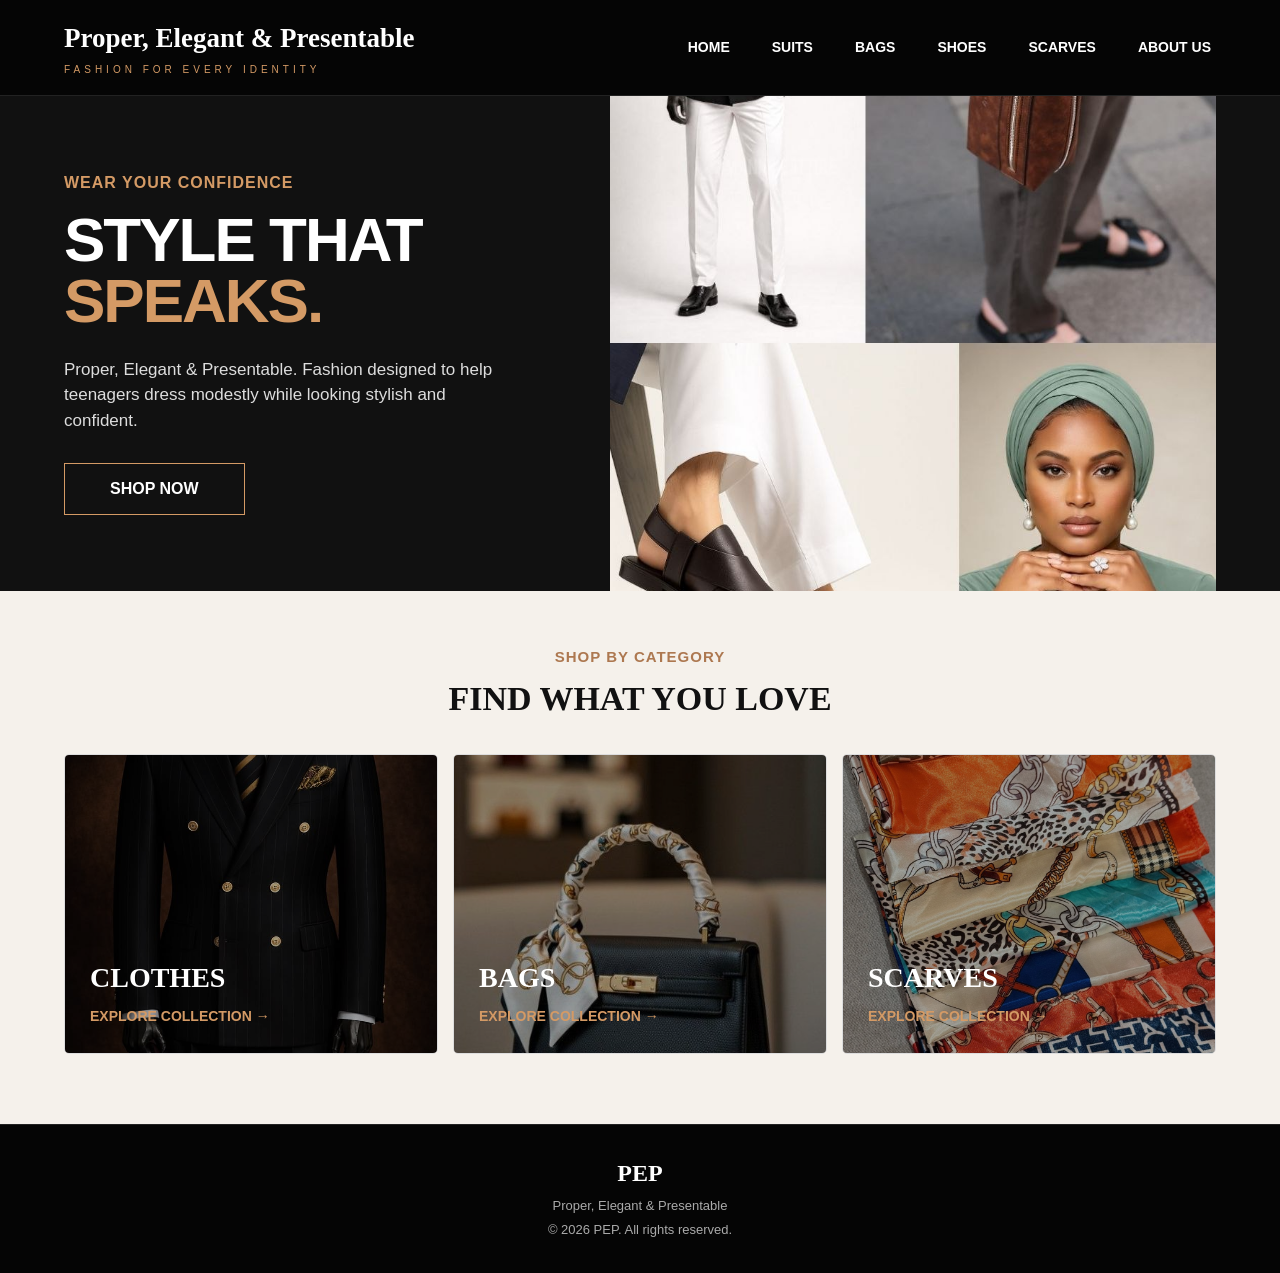
<file: index.html>
<!DOCTYPE html>
<html lang="en">
<head>
    <meta charset="UTF-8">

    <!-- Makes the website responsive -->
    <meta name="viewport" content="width=device-width, initial-scale=1.0">

    <title>PEP | Proper, Elegant & Presentable</title>

    <!-- Connect HTML to CSS -->
    <link rel="stylesheet" href="styles.css">
</head>

<body>

    <!-- ================= HEADER ================= -->

    <header class="header">

        <nav class="navbar">

            <!-- BRAND NAME -->
            <div class="brand">
                <a href="index.html">Proper, Elegant & Presentable</a>

                <p>FASHION FOR EVERY IDENTITY</p>
            </div>


            <!-- NAVIGATION -->
            <ul class="nav-links">

                <li>
                    <a href="index.html">HOME</a>
                </li>

                <li>
                    <a href="suit.html">SUITS</a>
                </li>

                <li>
                    <a href="bags.html">BAGS</a>
                </li>

                <li>
                    <a href="shoe.html">SHOES</a>
                </li>


                <li>
                    <a href="scarfs.html">SCARVES</a>
                </li>

                <li>
                    <a href="about.html">ABOUT US</a>
                </li>

            </ul>

        </nav>

    </header>


    <!-- ================= HERO ================= -->

    <main>

        <section class="hero">

            <!-- LEFT SIDE -->
            <div class="hero-content">

                <p class="hero-small-text">
                    WEAR YOUR CONFIDENCE
                </p>

                <h1>
                    STYLE THAT
                    <span>SPEAKS.</span>
                </h1>

                <p class="hero-description">
                    Proper, Elegant & Presentable.
                    Fashion designed to help teenagers
                    dress modestly while looking stylish
                    and confident.
                </p>

                <a href="suit.html" class="shop-button">
                    SHOP NOW
                </a>

            </div>


            <!-- RIGHT SIDE IMAGE -->
            <div class="hero-image">

                <img
                    src="images/hero.jpg"
                    alt="Young person wearing stylish modest PEP clothing"
                >

            </div>

        </section>


        <!-- ================= CATEGORY SECTION ================= -->

        <section class="categories">

            <div class="category-heading">

                <p>SHOP BY CATEGORY</p>

                <h2>FIND WHAT YOU LOVE</h2>

            </div>


            <!-- FLEXBOX CONTAINER -->

            <div class="category-container">


                <!-- CLOTHES CARD -->

                <article class="category-card">

                    <img
                        src="images/suit1.jpg"
                        alt="PEP clothes collection"
                    >

                    <div class="card-overlay">

                        <h3>CLOTHES</h3>

                        <a href="suit.html">
                            EXPLORE COLLECTION →
                        </a>

                    </div>

                </article>


                <!-- BAGS CARD -->

                <article class="category-card">

                    <img
                        src="images/bag1.jpg"
                        alt="PEP bags collection"
                    >

                    <div class="card-overlay">

                        <h3>BAGS</h3>

                        <a href="bags.html">
                            EXPLORE COLLECTION →
                        </a>

                    </div>

                </article>


                <!-- SCARVES CARD -->

                <article class="category-card">

                    <img
                        src="images/scarf5.jpg"
                        alt="PEP Scarf collection"
                    >

                    <div class="card-overlay">

                        <h3>SCARVES</h3>
                        <a href="scarf.html">
                            EXPLORE COLLECTION →
                        </a>

                    </div>

                </article>

            </div>

        </section>

    </main>


    <!-- ================= FOOTER ================= -->

    <footer>

        <h3>PEP</h3>

        <p>Proper, Elegant & Presentable</p>

        <p>
            &copy; 2026 PEP. All rights reserved.
        </p>

    </footer>

</body>
</html>
</file>
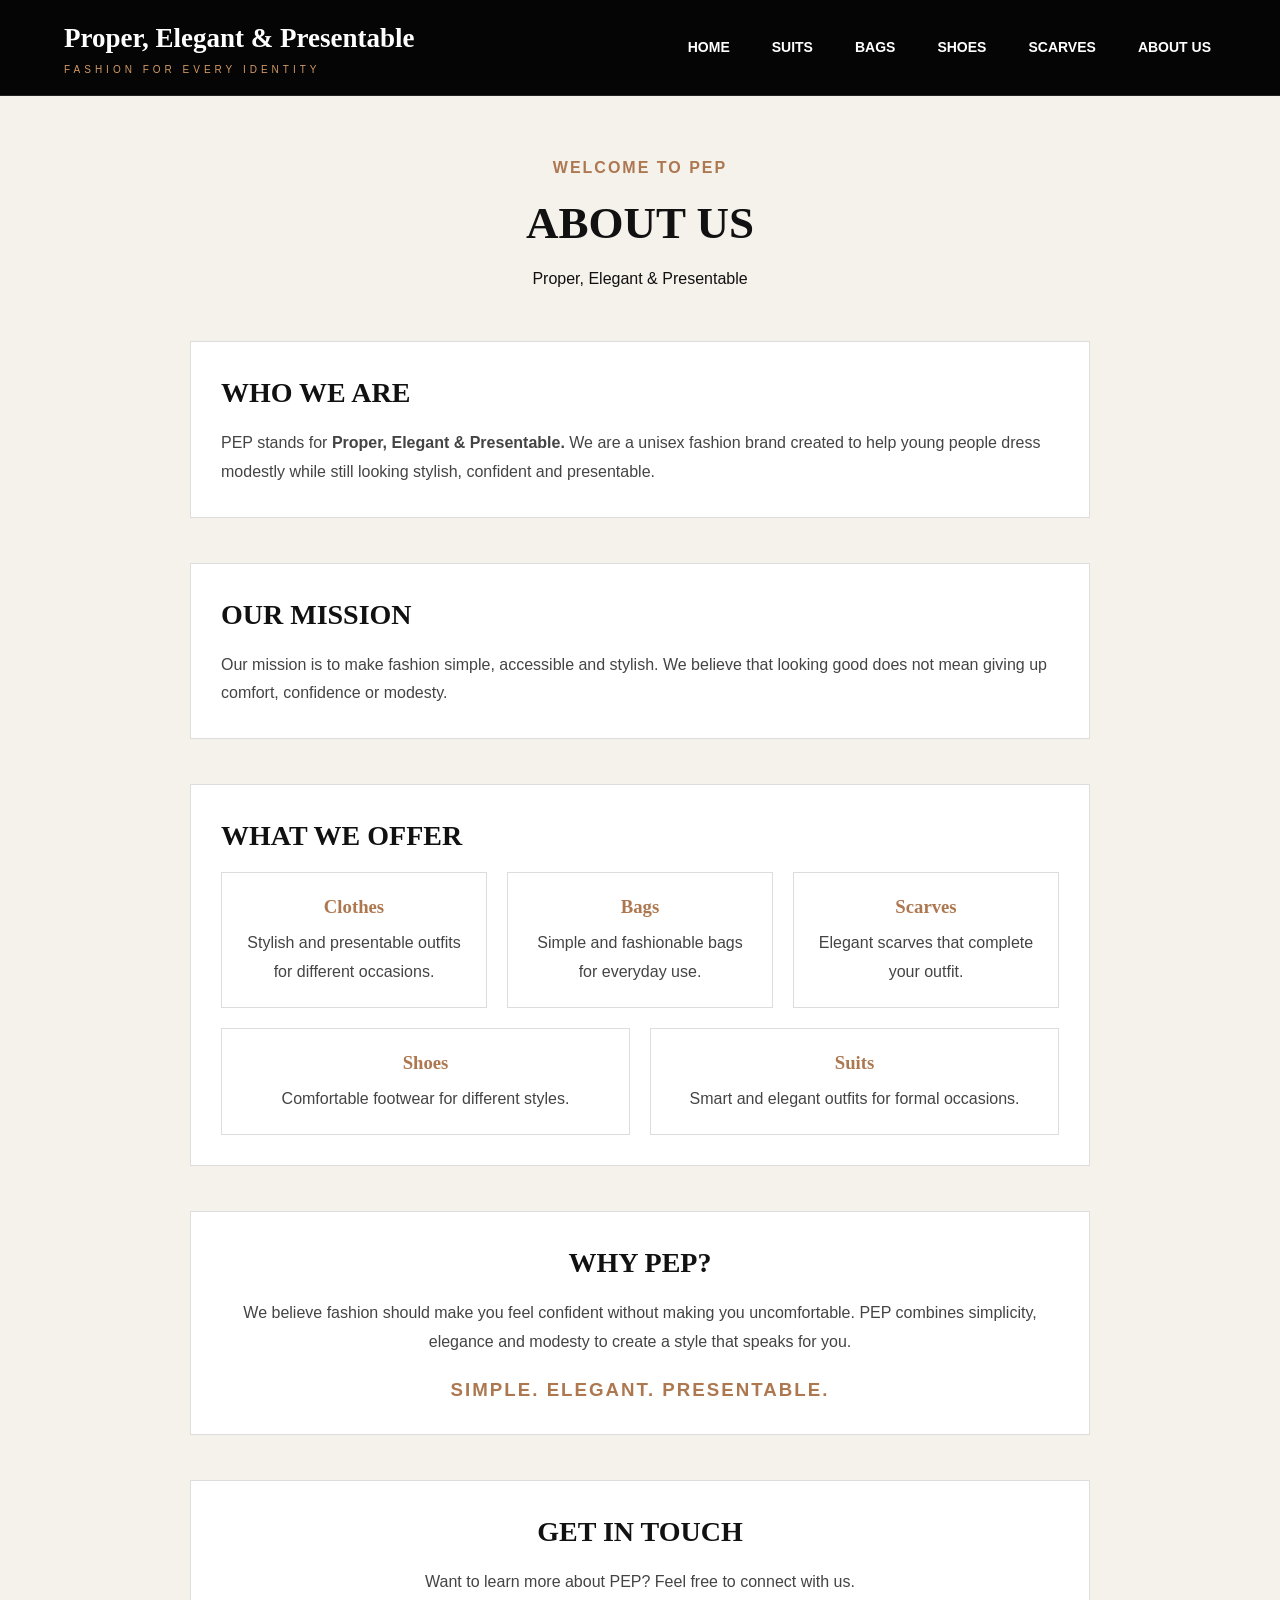
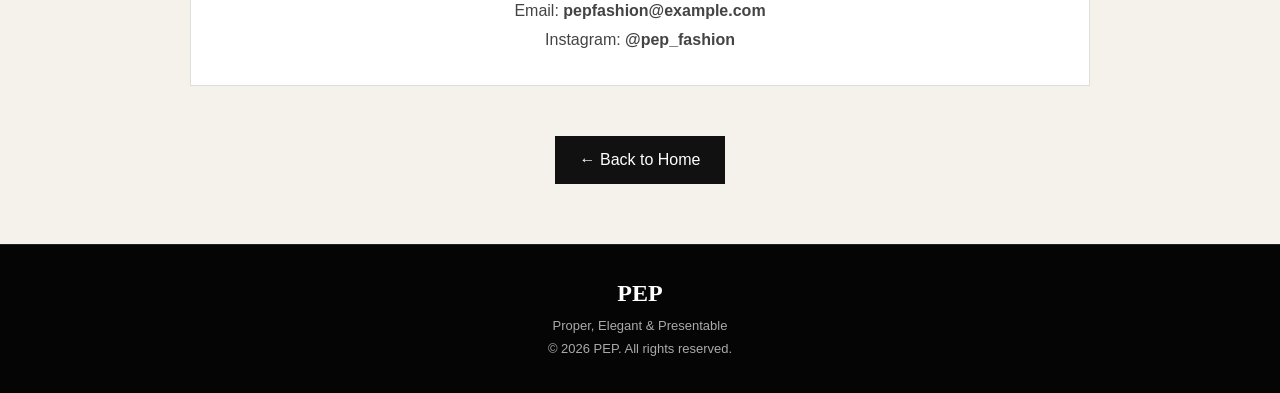
<file: about.html>
<!DOCTYPE html>
<html lang="en">

<head>
    <meta charset="UTF-8">

    <meta name="viewport" content="width=device-width, initial-scale=1.0">

    <title>PEP | About Us</title>

    <link rel="stylesheet" href="styles.css">
</head>

<body>

    <!-- ================= HEADER ================= -->

    <header class="header">

        <nav class="navbar">

            <!-- PEP BRAND -->

            <div class="brand">

                <a href="index.html">
                    Proper, Elegant & Presentable
                </a>

                <p>FASHION FOR EVERY IDENTITY</p>

            </div>


            <!-- NAVIGATION -->

            <ul class="nav-links">

                <li>
                    <a href="index.html">HOME</a>
                </li>

                <li>
                    <a href="suit.html">SUITS</a>
                </li>

                <li>
                    <a href="bags.html">BAGS</a>
                </li>

                <li>
                    <a href="shoe.html">SHOES</a>
                </li>

                <li>
                    <a href="scarf.html">SCARVES</a>
                </li>

                <li>
                    <a href="about.html">ABOUT US</a>
                </li>

            </ul>

        </nav>

    </header>


    <!-- ================= ABOUT US ================= -->

    <main>

        <section class="about-page">

            <!-- PAGE TITLE -->

            <div class="about-heading">

                <p>WELCOME TO PEP</p>

                <h1>ABOUT US</h1>

                <p>
                    Proper, Elegant & Presentable
                </p>

            </div>


            <!-- WHO WE ARE -->

            <div class="about-section">

                <h2>WHO WE ARE</h2>

                <p>
                    PEP stands for
                    <strong>Proper, Elegant & Presentable.</strong>
                    We are a unisex fashion brand created to
                    help young people dress modestly while
                    still looking stylish, confident and presentable.
                </p>

            </div>


            <!-- OUR MISSION -->

            <div class="about-section">

                <h2>OUR MISSION</h2>

                <p>
                    Our mission is to make fashion simple,
                    accessible and stylish. We believe that
                    looking good does not mean giving up
                    comfort, confidence or modesty.
                </p>

            </div>


            <!-- WHAT WE OFFER -->

            <div class="about-section">

                <h2>WHAT WE OFFER</h2>

                <div class="about-list">

                    <div class="about-item">
                        <h3>Clothes</h3>
                        <p>
                            Stylish and presentable outfits
                            for different occasions.
                        </p>
                    </div>


                    <div class="about-item">
                        <h3>Bags</h3>
                        <p>
                            Simple and fashionable bags
                            for everyday use.
                        </p>
                    </div>


                    <div class="about-item">
                        <h3>Scarves</h3>
                        <p>
                            Elegant scarves that complete
                            your outfit.
                        </p>
                    </div>


                    <div class="about-item">
                        <h3>Shoes</h3>
                        <p>
                            Comfortable footwear for
                            different styles.
                        </p>
                    </div>
                    <div class="about-item">
                        <h3>Suits</h3>
                        <p>
                            Smart and elegant outfits
                            for formal occasions.
                        </p>
                    </div>

                </div>

            </div>


            <!-- WHY PEP -->

            <div class="about-section why-pep">

                <h2>WHY PEP?</h2>

                <p>
                    We believe fashion should make you feel
                    confident without making you uncomfortable.
                    PEP combines simplicity, elegance and
                    modesty to create a style that speaks for you.
                </p>

                <h3>
                    SIMPLE. ELEGANT. PRESENTABLE.
                </h3>

            </div>


            <!-- CONTACT -->

            <div class="about-section contact">

                <h2>GET IN TOUCH</h2>

                <p>
                    Want to learn more about PEP?
                    Feel free to connect with us.
                </p>

                <p>
                    Email:
                    <strong>pepfashion@example.com</strong>
                </p>

                <p>
                    Instagram:
                    <strong>@pep_fashion</strong>
                </p>

            </div>


            <!-- BACK HOME -->

            <div class="back-home">

                <a href="index.html">
                    ← Back to Home
                </a>

            </div>

        </section>

    </main>


    <!-- ================= FOOTER ================= -->

    <footer>

        <h3>PEP</h3>

        <p>Proper, Elegant & Presentable</p>

        <p>
            &copy; 2026 PEP. All rights reserved.
        </p>

    </footer>

</body>

</html>
</file>
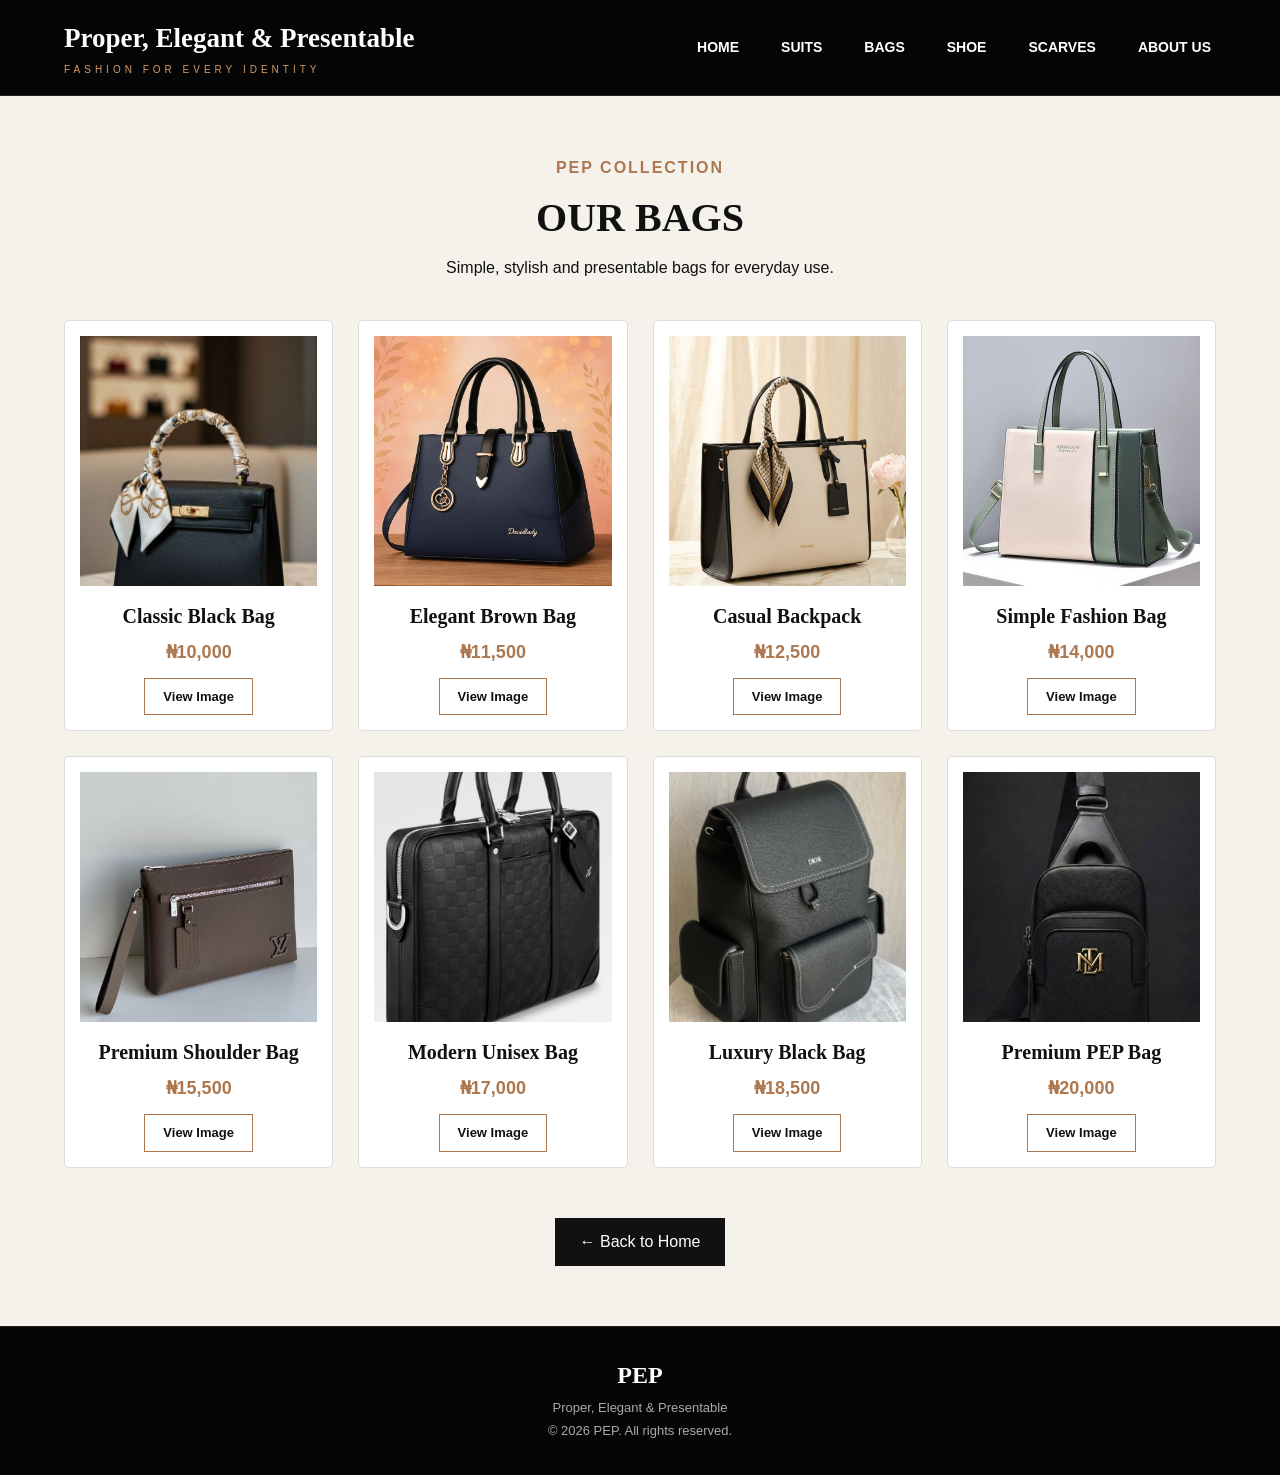
<file: bags.html>
<!DOCTYPE html>
<html lang="en">
<head>
    <meta charset="UTF-8">

    <meta name="viewport" content="width=device-width, initial-scale=1.0">

    <title>PEP | Bags</title>

    <link rel="stylesheet" href="styles.css">
</head>

<body>

    <!-- ================= HEADER ================= -->

    <header class="header">

        <nav class="navbar">

            <!-- PEP BRAND -->
            <div class="brand">

                <a href="index.html">
                    Proper, Elegant & Presentable
                </a>

                <p>FASHION FOR EVERY IDENTITY</p>

            </div>


            <!-- NAVIGATION -->

            <ul class="nav-links">

                <li>
                    <a href="index.html">HOME</a>
                </li>

                <li>
                    <a href="suit.html">SUITS</a>
                </li>

                <li>
                    <a href="bags.html">BAGS</a>
                </li>

                <li>
                    <a href="shoe.html">SHOE</a>
                </li>

                <li>
                    <a href="scarf.html">SCARVES</a>
                </li>


                <li>
                    <a href="about.html">ABOUT US</a>
                </li>

            </ul>

        </nav>

    </header>


    <!-- ================= BAGS SECTION ================= -->

    <main>

        <section class="products">

            <div class="products-heading">

                <p>PEP COLLECTION</p>

                <h1>OUR BAGS</h1>

                <p>
                    Simple, stylish and presentable bags
                    for everyday use.
                </p>

            </div>


            <!-- ================= BAG CONTAINER ================= -->

            <div class="product-container">


                <!-- BAG 1 -->

                <article class="product-card">

                    <a href="images/bag1.jpg">
                        <img
                            src="images/bag1.jpg"
                            alt="Classic black bag"
                        >
                    </a>

                    <h2>Classic Black Bag</h2>

                    <p class="price">₦10,000</p>

                    <a
                        href="images/bag1.jpg"
                        target="_blank"
                        class="view-image"
                    >
                        View Image
                    </a>

                </article>


                <!-- BAG 2 -->

                <article class="product-card">

                    <a href="images/bag2.jpg">
                        <img
                            src="images/bag2.jpg"
                            alt="Elegant brown bag"
                        >
                    </a>

                    <h2>Elegant Brown Bag</h2>

                    <p class="price">₦11,500</p>

                    <a
                        href="images/bag2.jpg"
                        target="_blank"
                        class="view-image"
                    >
                        View Image
                    </a>

                </article>


                <!-- BAG 3 -->

                <article class="product-card">

                    <a href="images/bag3.jpg">
                        <img
                            src="images/bag3.jpg"
                            alt="Casual black backpack"
                        >
                    </a>

                    <h2>Casual Backpack</h2>

                    <p class="price">₦12,500</p>

                    <a
                        href="images/bag3.jpg"
                        target="_blank"
                        class="view-image"
                    >
                        View Image
                    </a>

                </article>


                <!-- BAG 4 -->

                <article class="product-card">

                    <a href="images/bag4.jpg">
                        <img
                            src="images/bag4.jpg"
                            alt="Simple fashion bag"
                        >
                    </a>

                    <h2>Simple Fashion Bag</h2>
                    <p class="price">₦14,000</p>

                    <a
                        href="images/bag4.jpg"
                        target="_blank"
                        class="view-image"
                    >
                        View Image
                    </a>

                </article>


                <!-- BAG 5 -->

                <article class="product-card">

                    <a href="images/bag5.jpg">
                        <img
                            src="images/bag5.jpg"
                            alt="Premium shoulder bag"
                        >
                    </a>

                    <h2>Premium Shoulder Bag</h2>

                    <p class="price">₦15,500</p>

                    <a
                        href="images/bag5.jpg"
                        target="_blank"
                        class="view-image"
                    >
                        View Image
                    </a>

                </article>


                <!-- BAG 6 -->

                <article class="product-card">

                    <a href="images/bag6.jpg">
                        <img
                            src="images/bag6.jpg"
                            alt="Modern unisex bag"
                        >
                    </a>

                    <h2>Modern Unisex Bag</h2>

                    <p class="price">₦17,000</p>

                    <a
                        href="images/bag6.jpg"
                        target="_blank"
                        class="view-image"
                    >
                        View Image
                    </a>

                </article>


                <!-- BAG 7 -->

                <article class="product-card">

                    <a href="images/bag7.jpg">
                        <img
                            src="images/bag7.jpg"
                            alt="Luxury black bag"
                        >
                    </a>

                    <h2>Luxury Black Bag</h2>

                    <p class="price">₦18,500</p>

                    <a
                        href="images/bag7.jpg"
                        target="_blank"
                        class="view-image"
                    >
                        View Image
                    </a>

                </article>


                <!-- BAG 8 -->

                <article class="product-card">

                    <a href="images/bag8.jpg">
                        <img
                            src="images/bag8.jpg"
                            alt="Premium PEP bag"
                        >
                    </a>

                    <h2>Premium PEP Bag</h2>

                    <p class="price">₦20,000</p>

                    <a
                        href="images/bag8.jpg"
                        target="_blank"
                        class="view-image"
                    >
                        View Image
                    </a>

                </article>

            </div>


            <!-- BACK TO HOME -->

            <div class="back-home">

                <a href="index.html">
                    ← Back to Home
                </a>

            </div>

        </section>

    </main>


    <!-- ================= FOOTER ================= -->

    <footer>

        <h3>PEP</h3>

        <p>Proper, Elegant & Presentable</p>

        <p>&copy; 2026 PEP. All rights reserved.</p>

    </footer>

</body>
</html>
</file>
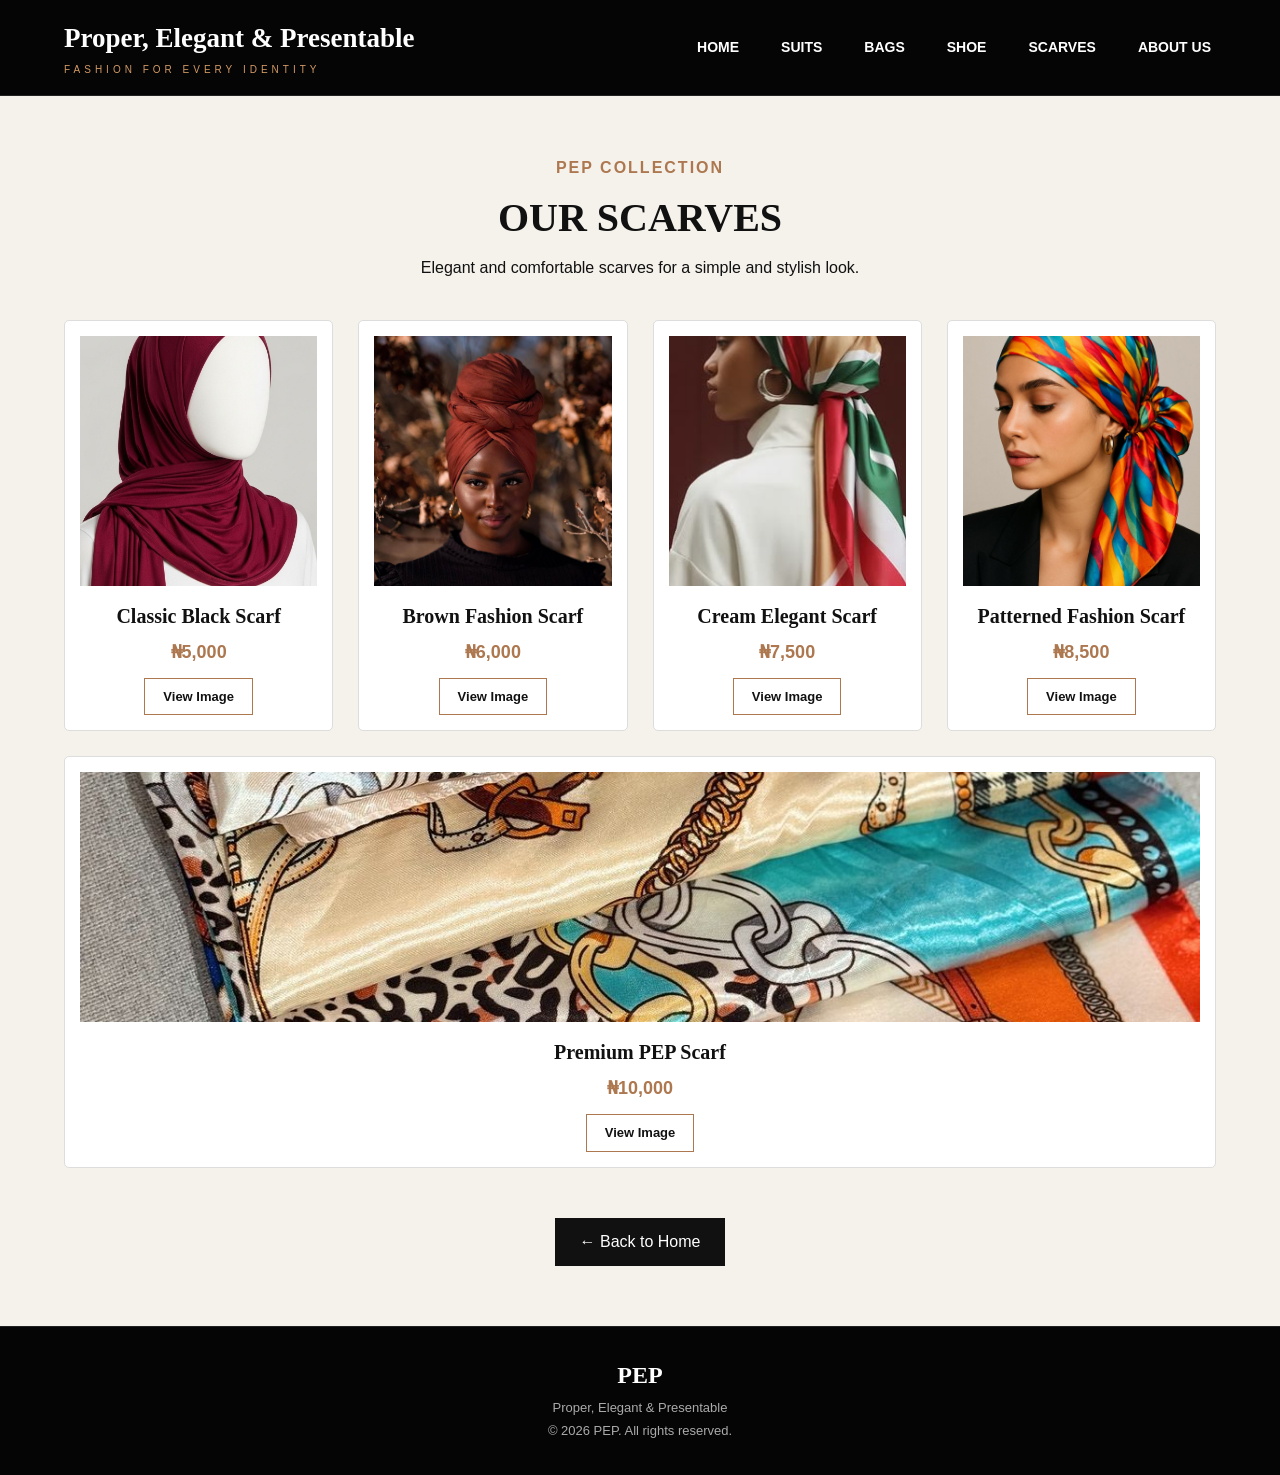
<file: scarf.html>
<!DOCTYPE html>
<html lang="en">

<head>
    <meta charset="UTF-8">

    <meta name="viewport" content="width=device-width, initial-scale=1.0">

    <title>PEP | Scarves</title>

    <link rel="stylesheet" href="styles.css">
</head>

<body>

    <!-- ================= HEADER ================= -->

    <header class="header">

        <nav class="navbar">

            <!-- PEP BRAND -->

            <div class="brand">

                <a href="index.html">
                    Proper, Elegant & Presentable
                </a>

                <p>FASHION FOR EVERY IDENTITY</p>

            </div>


            <!-- NAVIGATION -->

            <ul class="nav-links">

                <li>
                    <a href="index.html">HOME</a>
                </li>

                <li>
                    <a href="suit.html">SUITS</a>
                </li>

                <li>
                    <a href="bags.html">BAGS</a>
                </li>

                <li>
                    <a href="shoe.html">SHOE</a>
                </li>

                <li>
                    <a href="scarf.html">SCARVES</a>
                </li>


                <li>
                    <a href="about.html">ABOUT US</a>
                </li>

            </ul>

        </nav>

    </header>


    <!-- ================= SCARVES ================= -->

    <main>

        <section class="products">

            <div class="products-heading">

                <p>PEP COLLECTION</p>

                <h1>OUR SCARVES</h1>

                <p>
                    Elegant and comfortable scarves
                    for a simple and stylish look.
                </p>

            </div>


            <!-- ================= PRODUCT CONTAINER ================= -->

            <div class="product-container">


                <!-- SCARF 1 -->

                <article class="product-card">

                    <a href="images/scarf1.jpg">

                        <img
                            src="images/scarf1.jpg"
                            alt="Elegant black scarf"
                        >

                    </a>

                    <h2>Classic Black Scarf</h2>

                    <p class="price">₦5,000</p>

                    <a
                        href="images/scarf1.jpg"
                        target="_blank"
                        class="view-image"
                    >
                        View Image
                    </a>

                </article>


                <!-- SCARF 2 -->

                <article class="product-card">

                    <a href="images/scarf2.jpg">

                        <img
                            src="images/scarf2.jpg"
                            alt="Brown fashion scarf"
                        >

                    </a>

                    <h2>Brown Fashion Scarf</h2>

                    <p class="price">₦6,000</p>

                    <a
                        href="images/scarf2.jpg"
                        target="_blank"
                        class="view-image"
                    >
                        View Image
                    </a>

                </article>


                <!-- SCARF 3 -->

                <article class="product-card">

                    <a href="images/scarf3.jpg">

                        <img
                            src="images/scarf3.jpg"
                            alt="Cream elegant scarf"
                        >

                    </a>

                    <h2>Cream Elegant Scarf</h2>

                    <p class="price">₦7,500</p>

                    <a
                        href="images/scarf3.jpg"
                        target="_blank"
                        class="view-image"
                    >
                        View Image
                    </a>

                </article>


                <!-- SCARF 4 -->

                <article class="product-card">

                    <a href="images/scarf4.jpg">

                        <img
                            src="images/scarf4.jpg"
                            alt="Patterned fashion scarf"
                        >

                    </a>
                    <h2>Patterned Fashion Scarf</h2>

                    <p class="price">₦8,500</p>

                    <a
                        href="images/scarf4.jpg"
                        target="_blank"
                        class="view-image"
                    >
                        View Image
                    </a>

                </article>


                <!-- SCARF 5 -->

                <article class="product-card">

                    <a href="images/scarf5.jpg">

                        <img
                            src="images/scarf5.jpg"
                            alt="Premium PEP scarf"
                        >

                    </a>

                    <h2>Premium PEP Scarf</h2>

                    <p class="price">₦10,000</p>

                    <a
                        href="images/scarf5.jpg"
                        target="_blank"
                        class="view-image"
                    >
                        View Image
                    </a>

                </article>

            </div>


            <!-- ================= BACK TO HOME ================= -->

            <div class="back-home">

                <a href="index.html">
                    ← Back to Home
                </a>

            </div>

        </section>

    </main>


    <!-- ================= FOOTER ================= -->

    <footer>

        <h3>PEP</h3>

        <p>Proper, Elegant & Presentable</p>

        <p>
            &copy; 2026 PEP. All rights reserved.
        </p>

    </footer>

</body>

</html>
</file>
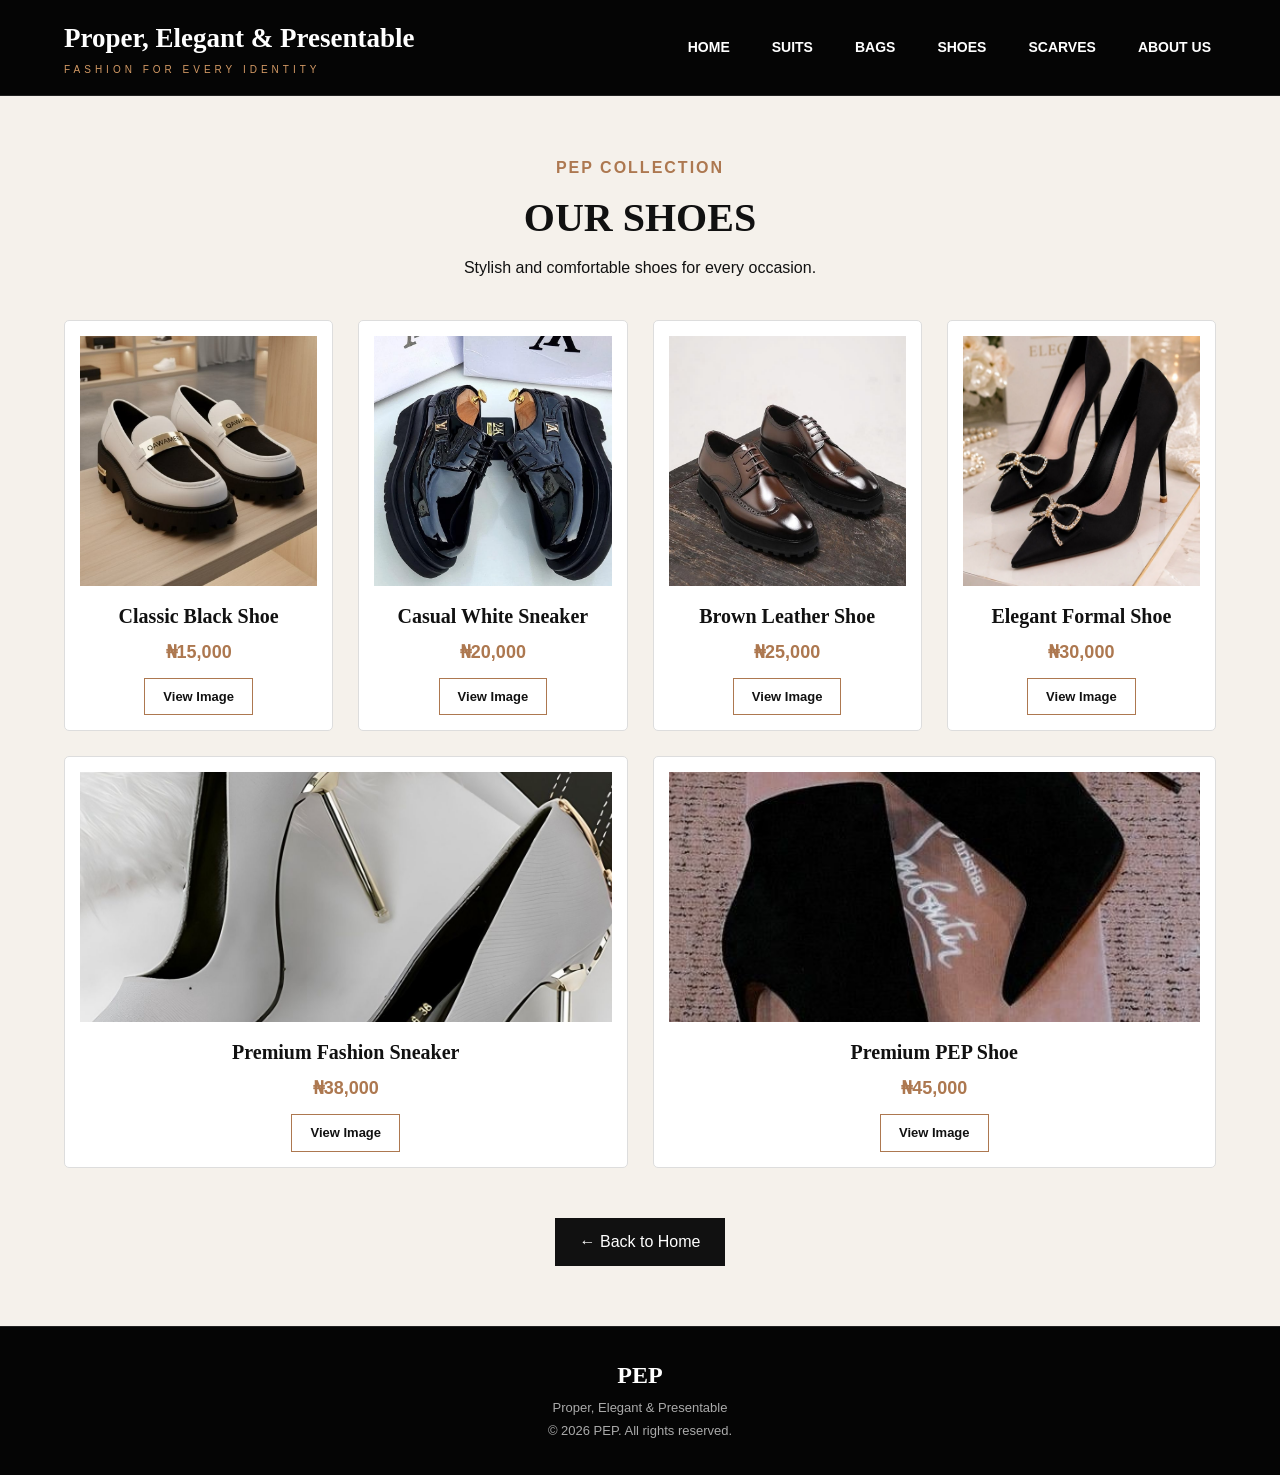
<file: shoe.html>
<!DOCTYPE html>
<html lang="en">

<head>
    <meta charset="UTF-8">

    <meta name="viewport" content="width=device-width, initial-scale=1.0">

    <title>PEP | Shoes</title>

    <link rel="stylesheet" href="styles.css">
</head>

<body>

    <!-- ================= HEADER ================= -->

    <header class="header">

        <nav class="navbar">

            <!-- PEP BRAND -->

            <div class="brand">

                <a href="index.html">
                    Proper, Elegant & Presentable
                </a>

                <p>FASHION FOR EVERY IDENTITY</p>

            </div>


            <!-- NAVIGATION -->

            <ul class="nav-links">

                <li>
                    <a href="index.html">HOME</a>
                </li>

                <li>
                    <a href="suit.html">SUITS</a>
                </li>

                <li>
                    <a href="bags.html">BAGS</a>
                </li>

                <li>
                    <a href="shoe.html">SHOES</a>
                </li>

                <li>
                    <a href="scarf.html">SCARVES</a>
                </li>

                <li>
                    <a href="about.html">ABOUT US</a>
                </li>

            </ul>

        </nav>

    </header>


    <!-- ================= SHOES ================= -->

    <main>

        <section class="products">

            <div class="products-heading">

                <p>PEP COLLECTION</p>

                <h1>OUR SHOES</h1>

                <p>
                    Stylish and comfortable shoes
                    for every occasion.
                </p>

            </div>


            <!-- ================= PRODUCT CONTAINER ================= -->

            <div class="product-container">


                <!-- SHOE 1 -->

                <article class="product-card">

                    <a href="images/shoe1.jpg">

                        <img
                            src="images/shoe1.jpg"
                            alt="Classic black shoe"
                        >

                    </a>

                    <h2>Classic Black Shoe</h2>

                    <p class="price">₦15,000</p>

                    <a
                        href="images/shoe1.jpg"
                        target="_blank"
                        class="view-image"
                    >
                        View Image
                    </a>

                </article>


                <!-- SHOE 2 -->

                <article class="product-card">

                    <a href="images/shoe2.jpg">

                        <img
                            src="images/shoe2.jpg"
                            alt="Casual white sneaker"
                        >

                    </a>

                    <h2>Casual White Sneaker</h2>

                    <p class="price">₦20,000</p>

                    <a
                        href="images/shoe2.jpg"
                        target="_blank"
                        class="view-image"
                    >
                        View Image
                    </a>

                </article>


                <!-- SHOE 3 -->

                <article class="product-card">

                    <a href="images/shoe3.jpg">

                        <img
                            src="images/shoe3.jpg"
                            alt="Brown leather shoe"
                        >

                    </a>

                    <h2>Brown Leather Shoe</h2>

                    <p class="price">₦25,000</p>

                    <a
                        href="images/shoe3.jpg"
                        target="_blank"
                        class="view-image"
                    >
                        View Image
                    </a>

                </article>


                <!-- SHOE 4 -->

                <article class="product-card">

                    <a href="images/shoe4.jpg">
                        <img
                            src="images/shoe4.jpg"
                            alt="Elegant formal shoe"
                        >

                    </a>

                    <h2>Elegant Formal Shoe</h2>

                    <p class="price">₦30,000</p>

                    <a
                        href="images/shoe4.jpg"
                        target="_blank"
                        class="view-image"
                    >
                        View Image
                    </a>

                </article>


                <!-- SHOE 5 -->

                <article class="product-card">

                    <a href="images/shoe5.jpg">

                        <img
                            src="images/shoe5.jpg"
                            alt="Premium fashion sneaker"
                        >

                    </a>

                    <h2>Premium Fashion Sneaker</h2>

                    <p class="price">₦38,000</p>

                    <a
                        href="images/shoe5.jpg"
                        target="_blank"
                        class="view-image"
                    >
                        View Image
                    </a>

                </article>


                <!-- SHOE 6 -->

                <article class="product-card">

                    <a href="images/shoe6.jpg">

                        <img
                            src="images/shoe6.jpg"
                            alt="Premium PEP shoe"
                        >

                    </a>

                    <h2>Premium PEP Shoe</h2>

                    <p class="price">₦45,000</p>

                    <a
                        href="images/shoe6.jpg"
                        target="_blank"
                        class="view-image"
                    >
                        View Image
                    </a>

                </article>

            </div>


            <!-- ================= BACK TO HOME ================= -->

            <div class="back-home">

                <a href="index.html">
                    ← Back to Home
                </a>

            </div>

        </section>

    </main>


    <!-- ================= FOOTER ================= -->

    <footer>

        <h3>PEP</h3>

        <p>Proper, Elegant & Presentable</p>

        <p>
            &copy; 2026 PEP. All rights reserved.
        </p>

    </footer>

</body>

</html>
</file>
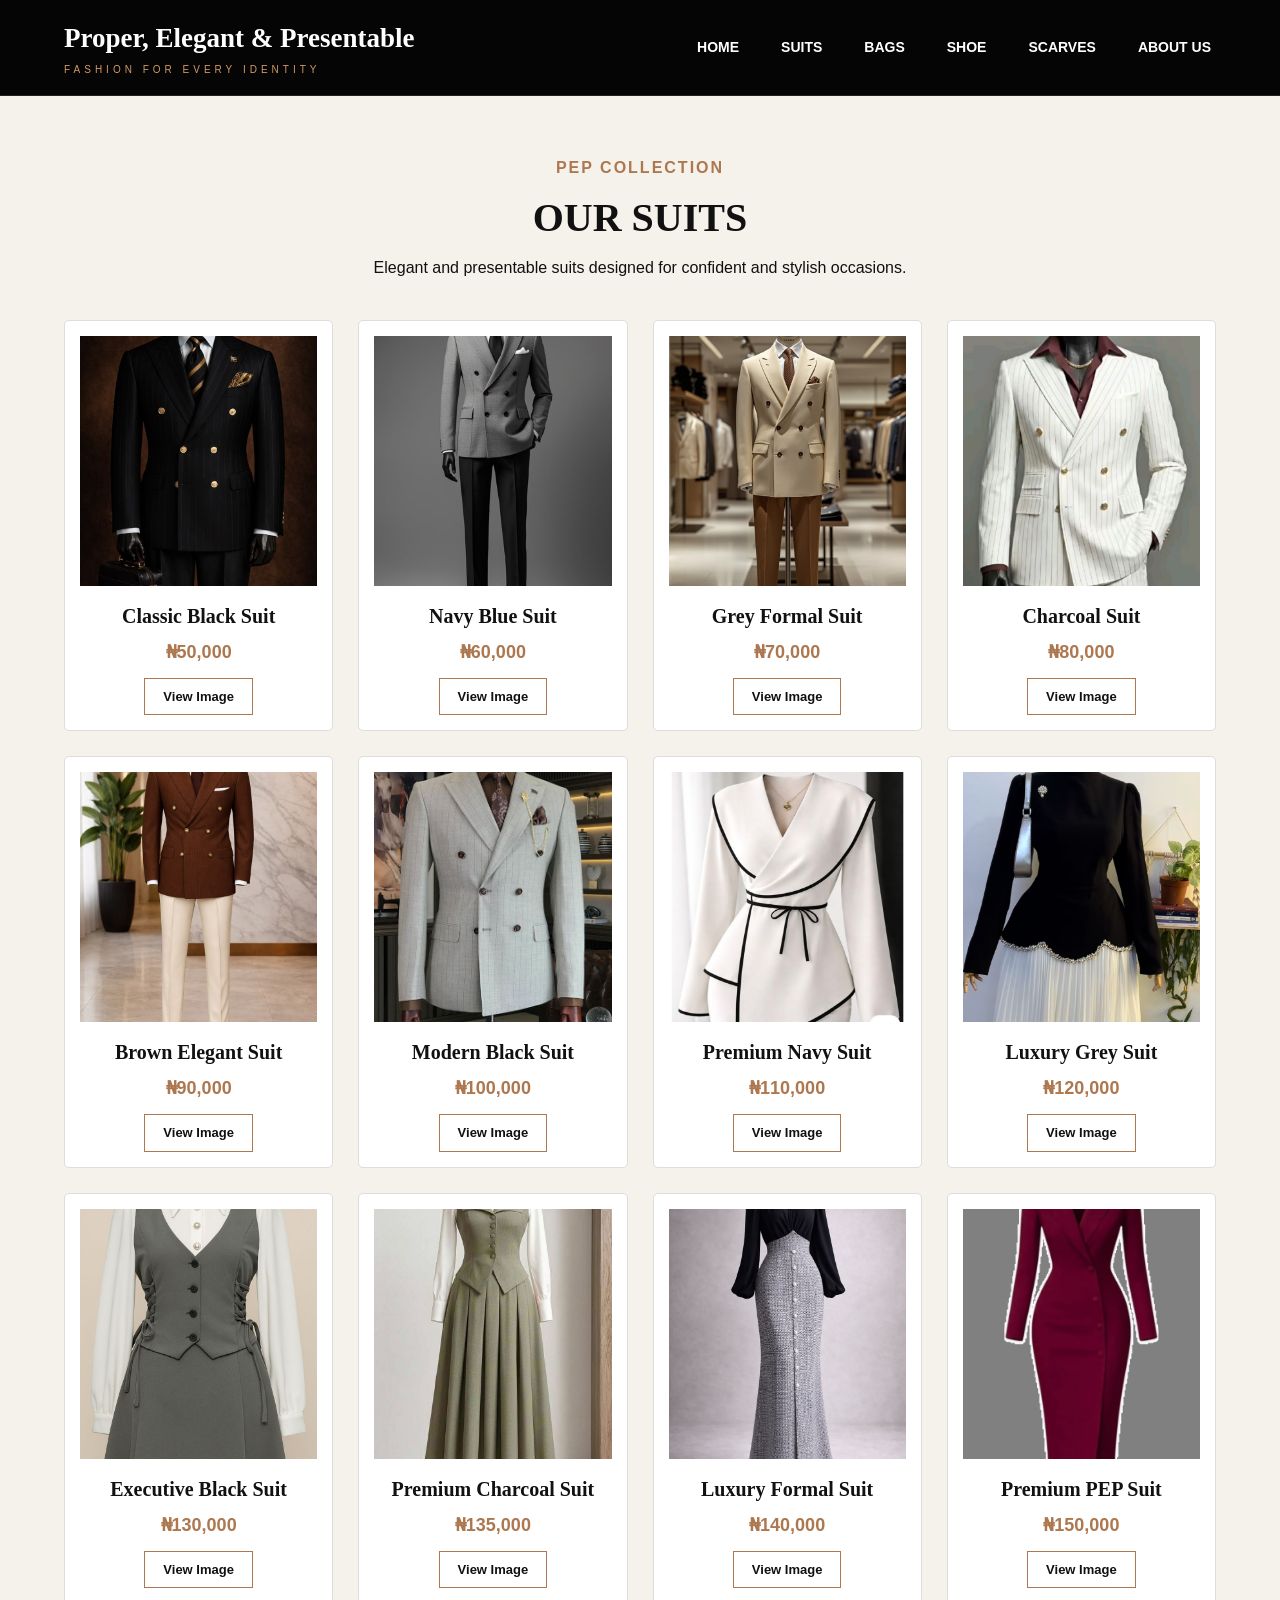
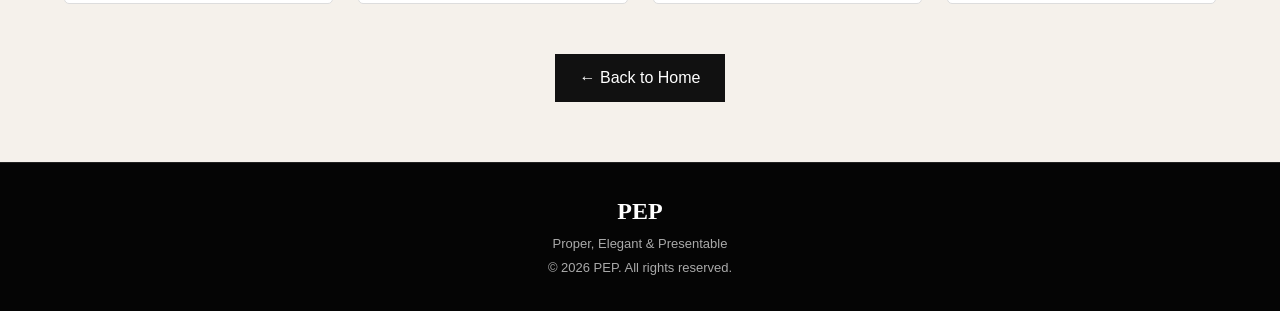
<file: suit.html>
<!DOCTYPE html>
<html lang="en">

<head>
    <meta charset="UTF-8">

    <meta name="viewport" content="width=device-width, initial-scale=1.0">

    <title>PEP | Suits</title>

    <link rel="stylesheet" href="styles.css">
</head>

<body>

    <!-- ================= HEADER ================= -->

    <header class="header">

        <nav class="navbar">

            <!-- PEP BRAND -->

            <div class="brand">

                <a href="index.html">
                    Proper, Elegant & Presentable
                </a>

                <p>FASHION FOR EVERY IDENTITY</p>

            </div>


            <!-- NAVIGATION -->

            <ul class="nav-links">

                <li>
                    <a href="index.html">HOME</a>
                </li>

                <li>
                    <a href="suit.html">SUITS</a>
                </li>

                <li>
                    <a href="bags.html">BAGS</a>
                </li>

                  <li>
                    <a href="shoe.html">SHOE</a>
                </li>

                <li>
                    <a href="scarf.html">SCARVES</a>
                </li>

                <li>
                    <a href="about.html">ABOUT US</a>
                </li>

            </ul>

        </nav>

    </header>


    <!-- ================= SUITS ================= -->

    <main>

        <section class="products">

            <div class="products-heading">

                <p>PEP COLLECTION</p>

                <h1>OUR SUITS</h1>

                <p>
                    Elegant and presentable suits designed
                    for confident and stylish occasions.
                </p>

            </div>


            <!-- ================= PRODUCT CONTAINER ================= -->

            <div class="product-container">


                <!-- SUIT 1 -->

                <article class="product-card">

                    <a href="images/suit1.jpg">
                        <img
                            src="images/suit1.jpg"
                            alt="Classic black suit"
                        >
                    </a>

                    <h2>Classic Black Suit</h2>

                    <p class="price">₦50,000</p>

                    <a
                        href="images/suit1.jpg"
                        target="_blank"
                        class="view-image"
                    >
                        View Image
                    </a>

                </article>


                <!-- SUIT 2 -->

                <article class="product-card">

                    <a href="images/suit2.jpg">
                        <img
                            src="images/suit2.jpg"
                            alt="Navy blue suit"
                        >
                    </a>

                    <h2>Navy Blue Suit</h2>

                    <p class="price">₦60,000</p>

                    <a
                        href="images/suit2.jpg"
                        target="_blank"
                        class="view-image"
                    >
                        View Image
                    </a>

                </article>


                <!-- SUIT 3 -->

                <article class="product-card">

                    <a href="images/suit3.jpg">
                        <img
                            src="images/suit3.jpg"
                            alt="Grey formal suit"
                        >
                    </a>

                    <h2>Grey Formal Suit</h2>

                    <p class="price">₦70,000</p>

                    <a
                        href="images/suit3.jpg"
                        target="_blank"
                        class="view-image"
                    >
                        View Image
                    </a>

                </article>


                <!-- SUIT 4 -->

                <article class="product-card">
<a href="images/suit4.jpg">
                        <img
                            src="images/suit4.jpg"
                            alt="Charcoal suit"
                        >
                    </a>

                    <h2>Charcoal Suit</h2>

                    <p class="price">₦80,000</p>

                    <a
                        href="images/suit4.jpg"
                        target="_blank"
                        class="view-image"
                    >
                        View Image
                    </a>

                </article>


                <!-- SUIT 5 -->

                <article class="product-card">

                    <a href="images/suit5.jpg">
                        <img
                            src="images/suit5.jpg"
                            alt="Brown elegant suit"
                        >
                    </a>

                    <h2>Brown Elegant Suit</h2>

                    <p class="price">₦90,000</p>

                    <a
                        href="images/suit5.jpg"
                        target="_blank"
                        class="view-image"
                    >
                        View Image
                    </a>

                </article>


                <!-- SUIT 6 -->

                <article class="product-card">

                    <a href="images/suit6.jpg">
                        <img
                            src="images/suit6.jpg"
                            alt="Modern black suit"
                        >
                    </a>

                    <h2>Modern Black Suit</h2>

                    <p class="price">₦100,000</p>

                    <a
                        href="images/suit6.jpg"
                        target="_blank"
                        class="view-image"
                    >
                        View Image
                    </a>

                </article>


                <!-- SUIT 7 -->

                <article class="product-card">

                    <a href="images/suit7.jpg">
                        <img
                            src="images/suit7.jpg"
                            alt="Premium navy suit"
                        >
                    </a>

                    <h2>Premium Navy Suit</h2>

                    <p class="price">₦110,000</p>

                    <a
                        href="images/suit7.jpg"
                        target="_blank"
                        class="view-image"
                    >
                        View Image
                    </a>

                </article>


                <!-- SUIT 8 -->

                <article class="product-card">

                    <a href="images/suit8.jpg">
                        <img
                            src="images/suit8.jpg"
                            alt="Luxury grey suit"
                        >
                    </a>

                    <h2>Luxury Grey Suit</h2>

                    <p class="price">₦120,000</p>

                    <a
                        href="images/suit8.jpg"
                        target="_blank"
                        class="view-image"
                    >
                        View Image
                    </a>

                </article>


                <!-- SUIT 9 -->

                <article class="product-card">

                    <a href="images/suit9.jpg">
                        <img
                            src="images/suit9.jpg"
                            alt="Executive black suit"
                        >
                    </a>

                    <h2>Executive Black Suit</h2>

                    <p class="price">₦130,000</p>

                    <a
                        href="images/suit9.jpg"
                        target="_blank"
                        class="view-image"
                    >
                        View Image
                    </a>

                </article>


                <!-- SUIT 10 -->

                <article class="product-card">
                    <a href="images/suit10.jpg">
                        <img
                            src="images/suit10.jpg"
                            alt="Premium charcoal suit"
                        >
                    </a>

                    <h2>Premium Charcoal Suit</h2>

                    <p class="price">₦135,000</p>

                    <a
                        href="images/suit10.jpg"
                        target="_blank"
                        class="view-image"
                    >
                        View Image
                    </a>

                </article>


                <!-- SUIT 11 -->

                <article class="product-card">

                    <a href="images/suit11.jpg">
                        <img
                            src="images/suit11.jpg"
                            alt="Luxury formal suit"
                        >
                    </a>

                    <h2>Luxury Formal Suit</h2>

                    <p class="price">₦140,000</p>

                    <a
                        href="images/suit12.jpg"
                        target="_blank"
                        class="view-image"
                    >
                        View Image
                    </a>

                </article>


                <!-- SUIT 12 -->

                <article class="product-card">

                    <a href="images/suit12.jpg">
                        <img
                            src="images/suit12.jpg"
                            alt="Premium PEP suit"
                        >
                    </a>

                    <h2>Premium PEP Suit</h2>

                    <p class="price">₦150,000</p>

                    <a
                        href="images/suit12.jpg"
                        target="_blank"
                        class="view-image"
                    >
                        View Image
                    </a>

                </article>

            </div>


            <!-- ================= BACK TO HOME ================= -->

            <div class="back-home">

                <a href="index.html">
                    ← Back to Home
                </a>

            </div>

        </section>

    </main>


    <!-- ================= FOOTER ================= -->

    <footer>

        <h3>PEP</h3>

        <p>Proper, Elegant & Presentable</p>

        <p>
            &copy; 2026 PEP. All rights reserved.
        </p>

    </footer>

</body>

</html>
</file>
<file: styles.css>
/* =====================================================
   PEP
   PROPER, ELEGANT & PRESENTABLE
   ===================================================== */


/* =====================================================
   CSS CASCADE / RESET
   ===================================================== */

/*
   The universal selector applies to every element.

   This is part of understanding the CSS cascade:
   rules are applied to elements based on selectors,
   specificity and order.
*/

* {
    box-sizing: border-box;
    margin: 0;
    padding: 0;
}


/* =====================================================
   BODY
   ===================================================== */

body {
    font-family: Arial, Helvetica, sans-serif;

    background-color: #f5f1eb;

    color: #111;

    line-height: 1.5;
}


/* =====================================================
   BLOCK & INLINE ELEMENTS
   ===================================================== */

/*
   h1, h2, h3, p, header, section and footer
   are naturally BLOCK elements.

   Block elements normally:
   - start on a new line
   - take available width

   <a> is naturally INLINE.

   We change some <a> elements to inline-block
   so padding and box-model properties work nicely.
*/


/* =====================================================
   HEADER
   ===================================================== */

.header {
    background-color: #050505;

    color: white;

    /*
       BOX MODEL

       Padding creates space INSIDE the element.
    */

    padding: 18px 5%;

    border-bottom: 1px solid #222;
}


/* =====================================================
   NAVBAR - FLEXBOX
   ===================================================== */

.navbar {
    display: flex;

    /*
       FLEXBOX AXES

       flex-direction: row means:

       MAIN AXIS  = horizontal →
       CROSS AXIS = vertical ↓
    */

    flex-direction: row;


    /*
       ALIGNMENT ON MAIN AXIS

       justify-content controls the main axis.
    */

    justify-content: space-between;


    /*
       ALIGNMENT ON CROSS AXIS

       align-items controls the cross axis.
    */

    align-items: center;


    gap: 30px;
}


/* =====================================================
   BRAND
   ===================================================== */

.brand {

    /*
       FLEX GROWING AND SHRINKING

       flex-grow: 1
       = can grow when extra space exists.

       flex-shrink: 1
       = can shrink when space becomes smaller.

       flex-basis: 300px
       = starting size.
    */

    flex: 1 1 300px;
}


.brand a {
    color: white;

    text-decoration: none;

    font-family: Georgia, serif;

    font-size: 27px;

    font-weight: bold;

    /*
       The link is normally INLINE.

       inline-block allows us to control its box.
    */

    display: inline-block;
}


.brand p {
    color: #d49a65;

    font-size: 10px;

    letter-spacing: 4px;

    margin-top: 3px;
}


/* =====================================================
   NAVIGATION LINKS
   ===================================================== */

.nav-links {

    /*
       FLEXBOX
    */

    display: flex;

    flex-direction: row;

    align-items: center;

    justify-content: center;

    gap: 32px;

    list-style: none;

    /*
       Allows the navigation to shrink.
    */

    flex-shrink: 1;
}


.nav-links a {

    color: white;

    text-decoration: none;

    font-size: 14px;

    font-weight: bold;

    /*
       INLINE-BLOCK

       Gives the link its own box.
    */

    display: inline-block;

    padding: 8px 5px;

    transition: 0.3s;
}


.nav-links a:hover {
    color: #d49a65;
}


/* =====================================================
   HERO SECTION
   ===================================================== */

.hero {

    /*
       FLEXBOX

       Places the text and image beside each other.
    */

    display: flex;

    flex-direction: row;


    /*
       MAIN AXIS

       Space between text and image.
    */

    justify-content: space-between;


    /*
       CROSS AXIS
       Vertically aligns both sides.
    */

    align-items: center;


    gap: 50px;


    /*
       BOX MODEL

       Padding = space inside the hero.
    */

    padding: 0 5%;

    min-height: 495px;

    background-color: #111;

    color: white;

    overflow: hidden;
}


/* =====================================================
   HERO CONTENT
   ===================================================== */

.hero-content {

    /*
       GROWING + SHRINKING

       The content starts at 45%,
       can grow when space is available,
       and can shrink when necessary.
    */

    flex: 1 1 45%;

    padding: 40px 0;
}


.hero-small-text {

    color: #d49a65;

    font-size: 16px;

    font-weight: bold;

    letter-spacing: 1px;

    margin-bottom: 15px;
}


.hero h1 {

    font-size: 62px;

    line-height: 0.98;

    margin-bottom: 25px;

    letter-spacing: -2px;
}


.hero h1 span {

    /*
       The <span> is INLINE by default.

       We don't need to make it a block.
    */

    color: #d49a65;
}


.hero-description {

    max-width: 430px;

    color: #ddd;

    font-size: 17px;

    margin-bottom: 30px;
}


/* =====================================================
   SHOP BUTTON
   ===================================================== */

.shop-button {

    /*
       <a> is normally INLINE.

       We change it to INLINE-BLOCK.

       This lets us use:
       - padding
       - border
       - margin
    */

    display: inline-block;

    color: white;

    text-decoration: none;

    font-weight: bold;

    border: 1px solid #d49a65;

    padding: 13px 45px;

    background-color: transparent;

    transition: 0.3s;
}


.shop-button:hover {

    background-color: #d49a65;

    color: #111;
}


/* =====================================================
   HERO IMAGE
   ===================================================== */

.hero-image {

    /*
       FLEXBOX GROW + SHRINK

       Starts at 55% of available space.
    */

    flex: 1 1 55%;

    height: 495px;

    /*
       This is also a BOX.
    */

    overflow: hidden;
}


.hero-image img {

    /*
       Image fills its container.
    */

    width: 100%;

    height: 100%;

    object-fit: cover;

    /*
       Images are inline by default.

       display: block removes unwanted inline
       whitespace around the image.
    */

    display: block;
}


/* =====================================================
   CATEGORY SECTION
   ===================================================== */

.categories {

    background-color: #f5f1eb;

    padding: 55px 5% 70px;
}


/* =====================================================
   CATEGORY HEADING
   ===================================================== */

.category-heading {

    text-align: center;

    margin-bottom: 30px;
}


.category-heading p {

    color: #ad7850;

    font-size: 15px;

    font-weight: bold;

    letter-spacing: 1px;

    margin-bottom: 5px;
}


.category-heading h2 {

    font-family: Georgia, serif;

    font-size: 34px;

    color: #111;
}


/* =====================================================
   CATEGORY CONTAINER - FLEXBOX
   ===================================================== */

.category-container {

    display: flex;

    /*
       MAIN AXIS = horizontal
    */

    flex-direction: row;


    /*
       If there isn't enough space,
       items can move onto another line.
    */

    flex-wrap: wrap;


    /*
       GAP controls space between flex items.
    */

    gap: 15px;


    /*
       MAIN AXIS ALIGNMENT
    */

    justify-content: center;


    /*
       CROSS AXIS ALIGNMENT
    */

    align-items: stretch;
}


/* =====================================================
   CATEGORY CARD
   ===================================================== */

.category-card {

    position: relative;

    overflow: hidden;

    height: 300px;


    /*
       FLEX GROWING + SHRINKING

       Each card:
       - can grow
       - can shrink
       - starts at 300px
    */

    flex: 1 1 300px;


    /*
       BOX MODEL

       Border creates the outside edge.
    */
    border: 1px solid #ddd;

    border-radius: 5px;
}


.category-card img {

    width: 100%;

    height: 100%;

    object-fit: cover;

    display: block;


    /*
       Makes the image slightly darker,
       helping the text remain readable.
    */

    filter: brightness(65%);

    transition: 0.3s;
}


/* =====================================================
   CARD HOVER
   ===================================================== */

.category-card:hover img {

    filter: brightness(45%);

    transform: scale(1.03);
}


/* =====================================================
   CARD TEXT
   ===================================================== */

.card-overlay {

    position: absolute;

    left: 25px;

    bottom: 25px;

    color: white;
}


.card-overlay h3 {

    font-family: Georgia, serif;

    font-size: 28px;

    margin-bottom: 5px;
}


.card-overlay a {

    /*
       INLINE-BLOCK

       Again, this makes the link behave
       like a small box.
    */

    display: inline-block;

    color: #d49a65;

    text-decoration: none;

    font-size: 14px;

    font-weight: bold;
}


/* =====================================================
   FOOTER
   ===================================================== */

footer {

    background-color: #050505;

    color: white;

    text-align: center;

    padding: 30px;

    /*
       BOX MODEL:
       Content
       ↓
       Padding
       ↓
       Border
       ↓
       Margin
    */

    border-top: 1px solid #222;
}


footer h3 {

    font-family: Georgia, serif;

    font-size: 24px;

    margin-bottom: 5px;
}


footer p {

    color: #aaa;

    font-size: 13px;

    margin-bottom: 4px;
}


/* =====================================================
   RESPONSIVE DESIGN
   ===================================================== */

@media (max-width: 800px) {

    /*
       Change the Flexbox main axis from
       horizontal to vertical.
    */

    .navbar {

        flex-direction: column;

        gap: 15px;
    }


    .nav-links {

        flex-wrap: wrap;

        gap: 15px;
    }


    .hero {

        /*
           Main axis becomes vertical.

           MAIN AXIS = vertical
           CROSS AXIS = horizontal
        */

        flex-direction: column;

        padding: 50px 5%;

        text-align: center;
    }


    .hero-content {

        flex-basis: auto;
    }


    .hero-image {

        width: 100%;

        height: 400px;
    }


    .hero h1 {

        font-size: 45px;
    }


    .hero-description {

        margin-left: auto;

        margin-right: auto;
    }


    .category-container {

        flex-direction: column;
    }
}

/* =====================================================
   PRODUCTS / BAGS PAGE
   ===================================================== */

.products {
    padding: 60px 5%;
    background-color: #f5f1eb;
    min-height: 80vh;
}


/* PAGE HEADING */

.products-heading {
    text-align: center;
    margin-bottom: 40px;
}

.products-heading p:first-child {
    color: #ad7850;
    font-weight: bold;
    letter-spacing: 2px;
}

.products-heading h1 {
    font-family: Georgia, serif;
    font-size: 40px;
    margin: 8px 0;
}


/* PRODUCT CONTAINER */

.product-container {
    display: flex;

    /*
       MAIN AXIS = horizontal
       CROSS AXIS = vertical
    */

    flex-direction: row;

    /*
       Allows cards to move to another row
       when the screen becomes smaller.
    */

    flex-wrap: wrap;

    gap: 25px;

    justify-content: center;

    align-items: stretch;
}


/* PRODUCT CARD */

.product-card {
    background-color: white;

    /*
       FLEX GROW + SHRINK + BASIS
    */

    flex: 1 1 250px;

    /*
       BOX MODEL
    */

    padding: 15px;

    border: 1px solid #ddd;

    border-radius: 5px;

    text-align: center;
}


/* PRODUCT IMAGE */

.product-card img {
    width: 100%;
    height: 250px;

    object-fit: cover;

    display: block;

    margin-bottom: 15px;
}


/* PRODUCT NAME */

.product-card h2 {
    font-family: Georgia, serif;
    font-size: 20px;

    margin-bottom: 8px;
}


/* PRICE */

.price {
    color: #ad7850;

    font-size: 18px;

    font-weight: bold;

    margin-bottom: 12px;
}


/* VIEW IMAGE */

.view-image {
    display: inline-block;

    color: #111;

    text-decoration: none;

    border: 1px solid #ad7850;

    padding: 8px 18px;

    font-size: 13px;

    font-weight: bold;
}

.view-image:hover {
    background-color: #ad7850;

    color: white;
}


/* BACK TO HOME */

.back-home {
    text-align: center;

    margin-top: 50px;
}

.back-home a {
    display: inline-block;

    color: white;

    background-color: #111;

    text-decoration: none;

    padding: 12px 25px;
}

.back-home a:hover {
    background-color: #ad7850;
}


/* MOBILE */

@media (max-width: 700px) {

    .product-container {
        flex-direction: column;
    }

    .product-card {
        flex-basis: auto;
    }
}
/* =========================================
   ABOUT US PAGE
   ========================================= */

.about-page {
    background-color: #f5f1eb;
    padding: 60px 8%;
    min-height: 80vh;
}


/* PAGE HEADING */

.about-heading {
    text-align: center;
    margin-bottom: 50px;
}

.about-heading p:first-child {
    color: #ad7850;
    font-weight: bold;
    letter-spacing: 2px;
}

.about-heading h1 {
    font-family: Georgia, serif;
    font-size: 45px;
    margin: 10px 0;
}


/* ABOUT SECTIONS */

.about-section {
    max-width: 900px;
    margin: 0 auto 45px;
    padding: 30px;

    background-color: white;

    border: 1px solid #ddd;
}


.about-section h2 {
    font-family: Georgia, serif;
    font-size: 28px;
    margin-bottom: 15px;
    color: #111;
}


.about-section p {
    font-size: 16px;
    color: #444;
    line-height: 1.8;
}


/* WHAT WE OFFER */

.about-list {
    display: flex;

    flex-wrap: wrap;

    gap: 20px;

    justify-content: center;
}


.about-item {
    flex: 1 1 200px;

    padding: 20px;

    border: 1px solid #ddd;

    text-align: center;
}


.about-item h3 {
    font-family: Georgia, serif;

    color: #ad7850;

    margin-bottom: 8px;
}


/* WHY PEP */

.why-pep {
    text-align: center;
}


.why-pep h3 {
    margin-top: 20px;

    color: #ad7850;

    letter-spacing: 2px;
}


/* CONTACT */

.contact {
    text-align: center;
}


/* MOBILE */

@media (max-width: 700px) {

    .about-page {
        padding: 40px 5%;
    }

    .about-heading h1 {
        font-size: 35px;
    }

    .about-section {
        padding: 20px;
    }

    .about-list {
        flex-direction: column;
    }

}
</file>
